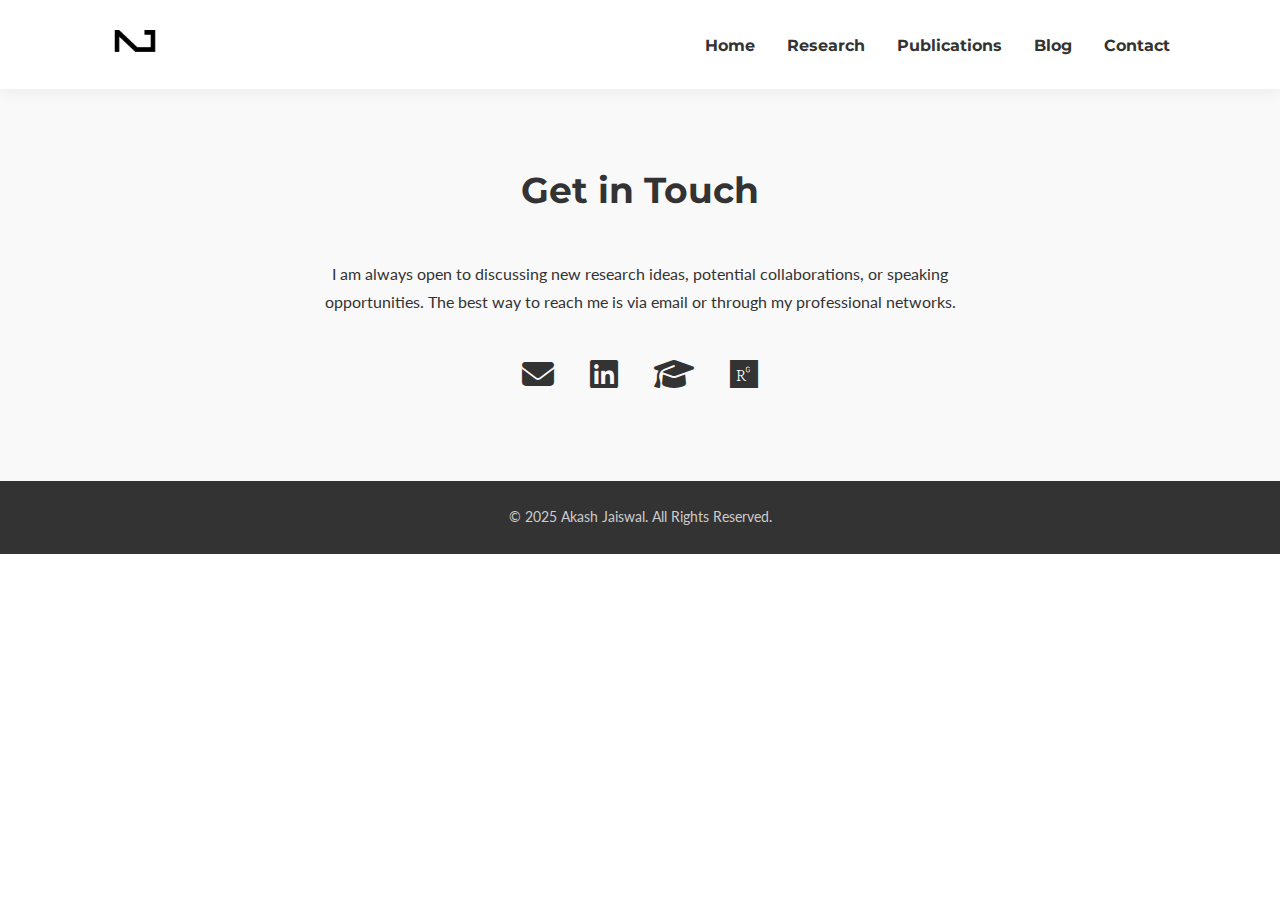
<file: contact.html>
<!DOCTYPE html>
<html lang="en">
<head>
    <meta charset="UTF-8">
    <meta name="viewport" content="width=device-width, initial-scale=1.0">
    <title>Contact | Akash Jaiswal</title>
    <link rel="stylesheet" href="style.css">
    <link rel="preconnect" href="https://fonts.googleapis.com">
    <link rel="preconnect" href="https://fonts.gstatic.com" crossorigin>
    <link href="https://fonts.googleapis.com/css2?family=Lato:wght@400;700&family=Montserrat:wght@600;700&display=swap" rel="stylesheet">
    <link rel="stylesheet" href="https://cdnjs.cloudflare.com/ajax/libs/font-awesome/6.5.1/css/all.min.css">
</head>
<body>

    <header>
        <div class="container">
            <a href="index.html" class="logo-link">
                <img src="Logo_AJ.png" alt="Akash Jaiswal Logo" class="logo">
            </a>
            <nav>
                <ul>
                    <li><a href="index.html">Home</a></li>
                    <li><a href="research.html">Research</a></li>
                    <li><a href="publications.html">Publications</a></li>
                    <li><a href="blog.html">Blog</a></li>
                    <li><a href="contact.html" class="active-nav">Contact</a></li>
                </ul>
            </nav>
        </div>
    </header>

    <main>
        <section id="contact">
            <div class="container">
                <h2>Get in Touch</h2>
                <p>I am always open to discussing new research ideas, potential collaborations, or speaking opportunities. The best way to reach me is via email or through my professional networks.</p>
                <div class="contact-links">
                    <a href="mailto:akash.jaiswal.ecology@example.com" title="Email"><i class="fas fa-envelope"></i></a>
                    <a href="#" target="_blank" title="LinkedIn"><i class="fab fa-linkedin"></i></a>
                    <a href="#" target="_blank" title="Google Scholar"><i class="fas fa-graduation-cap"></i></a>
                    <a href="#" target="_blank" title="ResearchGate"><i class="fab fa-researchgate"></i></a>
                </div>
            </div>
        </section>
    </main>

    <footer>
        <div class="container">
            <p>&copy; 2025 Akash Jaiswal. All Rights Reserved.</p>
        </div>
    </footer>

</body>
</html>
</file>
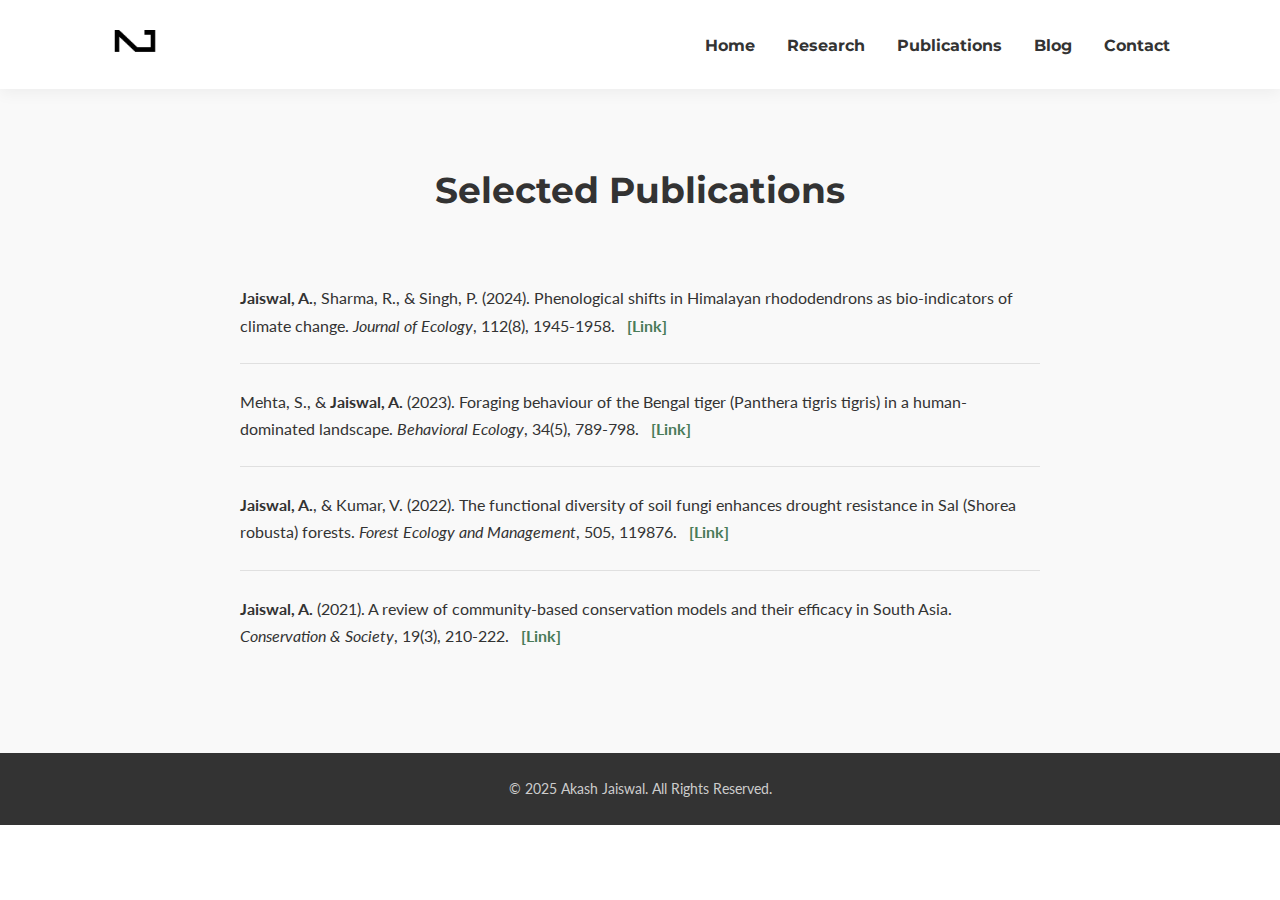
<file: publications.html>
<!DOCTYPE html>
<html lang="en">
<head>
    <meta charset="UTF-8">
    <meta name="viewport" content="width=device-width, initial-scale=1.0">
    <title>Publications | Akash Jaiswal</title>
    <link rel="stylesheet" href="style.css">
    <link rel="preconnect" href="https://fonts.googleapis.com">
    <link rel="preconnect" href="https://fonts.gstatic.com" crossorigin>
    <link href="https://fonts.googleapis.com/css2?family=Lato:wght@400;700&family=Montserrat:wght@600;700&display=swap" rel="stylesheet">
    <link rel="stylesheet" href="https://cdnjs.cloudflare.com/ajax/libs/font-awesome/6.5.1/css/all.min.css">
</head>
<body>

    <header>
        <div class="container">
            <a href="index.html" class="logo-link">
                <img src="Logo_AJ.png" alt="Akash Jaiswal Logo" class="logo">
            </a>
            <nav>
                <ul>
                    <li><a href="index.html">Home</a></li>
                    <li><a href="research.html">Research</a></li>
                    <li><a href="publications.html" class="active-nav">Publications</a></li>
                    <li><a href="blog.html">Blog</a></li>
                    <li><a href="contact.html">Contact</a></li>
                </ul>
            </nav>
        </div>
    </header>

    <main>
        <section id="publications">
            <div class="container">
                <h2>Selected Publications</h2>
                <ul class="publication-list">
                    <li>
                        <strong>Jaiswal, A.</strong>, Sharma, R., & Singh, P. (2024). Phenological shifts in Himalayan rhododendrons as bio-indicators of climate change. <em>Journal of Ecology</em>, 112(8), 1945-1958. 
                        <a href="#" target="_blank" class="pub-link">[Link]</a>
                    </li>
                    <li>
                        Mehta, S., & <strong>Jaiswal, A.</strong> (2023). Foraging behaviour of the Bengal tiger (Panthera tigris tigris) in a human-dominated landscape. <em>Behavioral Ecology</em>, 34(5), 789-798.
                        <a href="#" target="_blank" class="pub-link">[Link]</a>
                    </li>
                    <li>
                        <strong>Jaiswal, A.</strong>, & Kumar, V. (2022). The functional diversity of soil fungi enhances drought resistance in Sal (Shorea robusta) forests. <em>Forest Ecology and Management</em>, 505, 119876.
                        <a href="#" target="_blank" class="pub-link">[Link]</a>
                    </li>
                     <li>
                        <strong>Jaiswal, A.</strong> (2021). A review of community-based conservation models and their efficacy in South Asia. <em>Conservation & Society</em>, 19(3), 210-222.
                        <a href="#" target="_blank" class="pub-link">[Link]</a>
                    </li>
                </ul>
            </div>
        </section>
    </main>

    <footer>
        <div class="container">
            <p>&copy; 2025 Akash Jaiswal. All Rights Reserved.</p>
        </div>
    </footer>

</body>
</html>
</file>
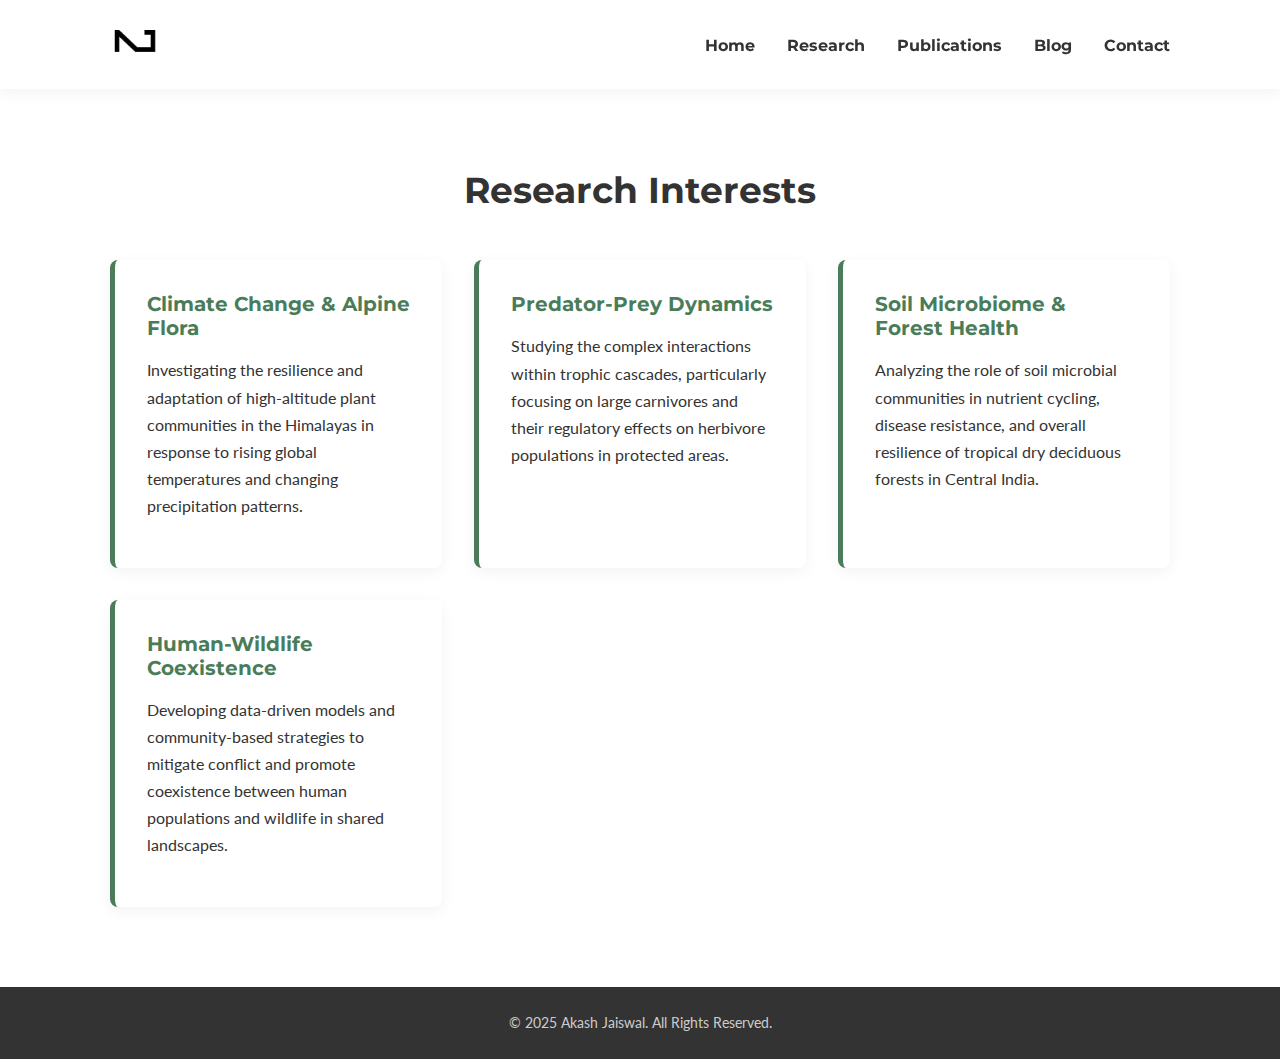
<file: research.html>
<!DOCTYPE html>
<html lang="en">
<head>
    <meta charset="UTF-8">
    <meta name="viewport" content="width=device-width, initial-scale=1.0">
    <title>Research | Akash Jaiswal</title>
    <link rel="stylesheet" href="style.css">
    <link rel="preconnect" href="https://fonts.googleapis.com">
    <link rel="preconnect" href="https://fonts.gstatic.com" crossorigin>
    <link href="https://fonts.googleapis.com/css2?family=Lato:wght@400;700&family=Montserrat:wght@600;700&display=swap" rel="stylesheet">
    <link rel="stylesheet" href="https://cdnjs.cloudflare.com/ajax/libs/font-awesome/6.5.1/css/all.min.css">
</head>
<body>

    <header>
        <div class="container">
            <a href="index.html" class="logo-link">
                <img src="Logo_AJ.png" alt="Akash Jaiswal Logo" class="logo">
            </a>
            <nav>
                <ul>
                    <li><a href="index.html">Home</a></li>
                    <li><a href="research.html" class="active-nav">Research</a></li>
                    <li><a href="publications.html">Publications</a></li>
                    <li><a href="blog.html">Blog</a></li>
                    <li><a href="contact.html">Contact</a></li>
                </ul>
            </nav>
        </div>
    </header>

    <main>
        <section id="research">
            <div class="container">
                <h2>Research Interests</h2>
                <div class="research-grid">
                    <div class="research-card">
                        <h3>Climate Change & Alpine Flora</h3>
                        <p>Investigating the resilience and adaptation of high-altitude plant communities in the Himalayas in response to rising global temperatures and changing precipitation patterns.</p>
                    </div>
                    <div class="research-card">
                        <h3>Predator-Prey Dynamics</h3>
                        <p>Studying the complex interactions within trophic cascades, particularly focusing on large carnivores and their regulatory effects on herbivore populations in protected areas.</p>
                    </div>
                    <div class="research-card">
                        <h3>Soil Microbiome & Forest Health</h3>
                        <p>Analyzing the role of soil microbial communities in nutrient cycling, disease resistance, and overall resilience of tropical dry deciduous forests in Central India.</p>
                    </div>
                     <div class="research-card">
                        <h3>Human-Wildlife Coexistence</h3>
                        <p>Developing data-driven models and community-based strategies to mitigate conflict and promote coexistence between human populations and wildlife in shared landscapes.</p>
                    </div>
                </div>
            </div>
        </section>
    </main>

    <footer>
        <div class="container">
            <p>&copy; 2025 Akash Jaiswal. All Rights Reserved.</p>
        </div>
    </footer>

</body>
</html>
</file>
<file: style.css>
/* --- TABLE OF CONTENTS ---
1. Root Variables & Global Resets
2. Typography & Utility Classes
3. Header & Navigation
4. Main Section Styles
5. Home (Hero) Section
6. Research Section
7. Publications Section
8. Blog Section
9. Contact Section
10. Footer
11. Responsive Design (Media Queries)
12. Modal Styles
13. CV Section Styles
*/

/* 1. Root Variables & Global Resets */
:root {
    --primary-green: #4A7C59;
    --primary-green-darker: #3a6247;
    --dark-text: #333333;
    --light-bg: #FFFFFF;
    --secondary-bg: #f9f9f9;
    --border-color: #e0e0e0;
    --shadow: 0 4px 15px rgba(0, 0, 0, 0.05);
    --font-heading: 'Montserrat', sans-serif;
    --font-body: 'Lato', sans-serif;
}

* {
    margin: 0;
    padding: 0;
    box-sizing: border-box;
}

html {
    scroll-behavior: smooth;
}

body {
    font-family: var(--font-body);
    line-height: 1.7;
    color: var(--dark-text);
    background-color: var(--light-bg);
}

/* 2. Typography & Utility Classes */
h1, h2, h3 {
    font-family: var(--font-heading);
    font-weight: 700;
    line-height: 1.2;
    margin-bottom: 1rem;
}

h1 {
    font-size: 3rem;
    color: var(--dark-text);
}

h2 {
    font-size: 2.25rem;
    text-align: center;
    margin-bottom: 3rem;
    color: var(--dark-text);
}

h3 {
    font-size: 1.25rem;
    color: var(--primary-green);
}

p {
    margin-bottom: 1rem;
}

a {
    color: var(--primary-green);
    text-decoration: none;
    transition: color 0.3s ease;
}

a:hover {
    color: var(--dark-text);
}

.container {
    max-width: 1100px;
    margin: 0 auto;
    padding: 0 20px;
}

/* 3. Header & Navigation */
header {
    background-color: var(--light-bg);
    box-shadow: var(--shadow);
    padding: 1rem 0;
    position: sticky;
    top: 0;
    z-index: 1000;
    width: 100%;
}

header .container {
    display: flex;
    justify-content: space-between;
    align-items: center;
}

.logo {
    height: 50px;
    width: auto;
}

nav ul {
    list-style: none;
    display: flex;
}

nav li {
    margin-left: 2rem;
}

nav a {
    color: var(--dark-text);
    font-weight: 700;
    font-family: var(--font-heading);
    padding: 0.5rem 0;
    border-bottom: 2px solid transparent;
    transition: color 0.3s ease, border-color 0.3s ease;
}

nav a:hover, nav a.active {
    color: var(--primary-green);
    border-bottom-color: var(--primary-green);
}

/* 4. Main Section Styles */
section {
    padding: 5rem 0;
}

/* Add alternating background colors for visual rhythm */
#cv, #publications, #contact {
    background-color: var(--secondary-bg);
}

/* 5. Home (Hero) Section */
#home {
    display: flex;
    align-items: center;
    justify-content: center;
    text-align: center;
    min-height: calc(100vh - 82px); /* Full height minus header */
    padding: 2rem 0;
}

.hero-content {
    max-width: 800px;
}

.subtitle {
    font-size: 1.5rem;
    font-weight: 600;
    font-family: var(--font-heading);
    color: #555;
    margin: 1rem 0;
}

.bio {
    font-size: 1.1rem;
    max-width: 700px;
    margin: 0 auto;
}

/* 6. Research Section */
.research-grid {
    display: grid;
    grid-template-columns: repeat(auto-fit, minmax(300px, 1fr));
    gap: 2rem;
}

.research-card {
    background-color: var(--light-bg);
    padding: 2rem;
    border-radius: 8px;
    border-left: 5px solid var(--primary-green);
    box-shadow: var(--shadow);
    transition: transform 0.3s ease, box-shadow 0.3s ease;
}

.research-card:hover {
    transform: translateY(-5px);
    box-shadow: 0 8px 20px rgba(0, 0, 0, 0.08);
}

/* 7. Publications Section */
.publication-list {
    list-style: none;
    max-width: 800px;
    margin: 0 auto;
}

.publication-list li {
    padding: 1.5rem 0;
    border-bottom: 1px solid var(--border-color);
}

.publication-list li:last-child {
    border-bottom: none;
}

.pub-link {
    font-weight: 700;
    margin-left: 0.5rem;
    white-space: nowrap;
}

/* 8. Blog Section */
/* New wrapper for carousel functionality */
.blog-carousel-wrapper {
    position: relative; /* For absolute positioning of arrows */
    margin: 0 auto; /* Center the wrapper */
    max-width: 1100px; /* Match container width for alignment */
    padding: 0 50px; /* Add padding for arrows not to overlap content initially */
}

.blog-grid {
    display: flex; /* Flexbox for horizontal layout */
    overflow-x: scroll; /* Keep scroll behavior for JS control */
    gap: 2rem; /* Spacing between blog posts */
    padding-bottom: 0; /* Remove padding if scrollbar is hidden */
    scroll-snap-type: x mandatory; /* Optional: for snapping behavior */
    -webkit-overflow-scrolling: touch; /* Optional: for smoother scrolling on iOS */
    
    /* Hide scrollbar for various browsers */
    scrollbar-width: none; /* Firefox */
    -ms-overflow-style: none;  /* IE and Edge */
}

/* Hide scrollbar for Webkit browsers (Chrome, Safari, Edge) */
.blog-grid::-webkit-scrollbar {
    display: none; /* Hide the scrollbar */
}

.blog-post {
    flex: 0 0 auto; /* Prevent items from shrinking, allow them to grow based on content */
    width: 320px; /* Explicit width for each blog post */
    background: var(--light-bg);
    border-radius: 8px;
    box-shadow: var(--shadow);
    overflow: hidden;
    display: flex;
    flex-direction: column;
    transition: transform 0.3s ease, box-shadow 0.3s ease;
    scroll-snap-align: start; /* Align items to the start of the scroll container */
}

.blog-post:hover {
    transform: translateY(-5px);
    box-shadow: 0 8px 20px rgba(0, 0, 0, 0.08);
}

.blog-image {
    width: 100%;
    height: 200px;
    object-fit: cover;
}

.blog-content {
    padding: 1.5rem;
    display: flex;
    flex-direction: column;
    flex-grow: 1; /* Makes cards in the same row equal height */
}

.post-meta {
    font-size: 0.85rem;
    color: #666;
    margin-bottom: 1rem;
}

.post-meta i {
    margin-right: 0.5rem;
    color: var(--primary-green);
}

.read-more-btn {
    display: inline-block;
    background-color: var(--primary-green);
    color: var(--light-bg);
    padding: 0.6rem 1.2rem;
    border-radius: 5px;
    font-weight: 700;
    text-transform: uppercase;
    font-size: 0.8rem;
    align-self: flex-start; /* Aligns button to the left */
    margin-top: auto; /* Pushes button to the bottom */
    transition: background-color 0.3s ease;
}

.read-more-btn:hover {
    background-color: var(--primary-green-darker);
    color: var(--light-bg);
}

/* Carousel Arrow Styles */
.carousel-arrow {
    position: absolute;
    top: 50%; /* Center vertically */
    transform: translateY(-50%); /* Adjust for perfect vertical centering */
    background-color: rgba(74, 124, 89, 0.8); /* Primary green with some transparency */
    color: var(--light-bg);
    border: none;
    padding: 1rem 0.8rem;
    cursor: pointer;
    z-index: 10; /* Ensure arrows are above blog posts */
    font-size: 1.5rem;
    border-radius: 50%; /* Make them circular */
    display: flex;
    align-items: center;
    justify-content: center;
    transition: background-color 0.3s ease, transform 0.3s ease, opacity 0.3s ease;
    box-shadow: var(--shadow); /* Add a subtle shadow */
}

.carousel-arrow:hover {
    background-color: var(--primary-green-darker);
    transform: translateY(-50%) scale(1.05);
}

.carousel-arrow:disabled {
    opacity: 0.5;
    cursor: not-allowed;
    background-color: rgba(74, 124, 89, 0.4);
}

.left-arrow {
    left: 0; /* Position left arrow to the left edge of the wrapper */
}

.right-arrow {
    right: 0; /* Position right arrow to the right edge of the wrapper */
}


/* 9. Contact Section */
#contact .container {
    text-align: center;
    max-width: 700px;
}

.contact-links {
    margin-top: 2rem;
}

.contact-links a {
    color: var(--dark-text);
    font-size: 2rem;
    margin: 0 1rem;
    transition: color 0.3s ease, transform 0.3s ease;
}

.contact-links a:hover {
    color: var(--primary-green);
    transform: scale(1.1);
}

/* 10. Footer */
footer {
    background-color: var(--dark-text);
    color: #ccc;
    text-align: center;
    padding: 1.5rem 0;
}

footer p {
    margin-bottom: 0;
    font-size: 0.9rem;
}

/* 11. Responsive Design (Media Queries) */
@media (max-width: 768px) {
    h1 {
        font-size: 2.5rem;
    }

    h2 {
        font-size: 1.75rem;
    }

    header .container {
        flex-direction: column;
        gap: 1rem;
    }
    
    nav ul {
        padding: 0;
        flex-wrap: wrap;
        justify-content: center;
        gap: 0.5rem;
    }

    nav li {
        margin: 0 0.5rem;
    }

    section {
        padding: 3rem 0;
    }

    #home {
        min-height: auto;
        padding: 4rem 0;
    }

    .blog-carousel-wrapper {
        padding: 0 30px; /* Reduce padding for smaller screens */
    }
    .carousel-arrow {
        font-size: 1.2rem;
        padding: 0.7rem 0.6rem;
    }
}

@media (max-width: 480px) {
    nav li {
        margin: 0 0.25rem;
    }
    
    nav a {
        font-size: 0.9rem;
        padding: 0.5rem;
    }
}

/* 12. Modal Styles */
.modal {
    display: none; /* Hidden by default */
    position: fixed; /* Stay in place */
    z-index: 1001; /* Sit on top (higher than header) */
    left: 0;
    top: 0;
    width: 100%; /* Full width */
    height: 100%; /* Full height */
    overflow: auto; /* Enable scroll if needed */
    background-color: rgba(0,0,0,0.6); /* Black w/ opacity */
    justify-content: center;
    align-items: center;
    padding: 20px; /* Padding around the modal content */
}

.modal-content {
    background-color: var(--light-bg);
    margin: auto; /* Center the modal vertically and horizontally */
    padding: 30px;
    border-radius: 8px;
    box-shadow: 0 5px 15px rgba(0,0,0,0.3);
    width: 90%; /* Adjust as needed */
    max-width: 700px; /* Max width for readability */
    position: relative;
    animation: fadeIn 0.3s ease-out; /* Optional fade-in animation */
    max-height: 90vh; /* Limit height to viewport height */
    overflow-y: auto; /* Enable scrolling for modal content */
}

.close-button {
    color: #aaa;
    float: right;
    font-size: 28px;
    font-weight: bold;
    position: absolute;
    top: 10px;
    right: 20px;
    cursor: pointer;
}

.close-button:hover,
.close-button:focus {
    color: var(--dark-text);
    text-decoration: none;
}

@keyframes fadeIn {
    from { opacity: 0; transform: translateY(-20px); }
    to { opacity: 1; transform: translateY(0); }
}

@media (max-width: 768px) {
    .modal-content {
        width: 95%;
        margin: 20px auto; /* Adjust margin for smaller screens */
    }
}

/* 13. Styles for new CV Section */
.cv-download-btn {
    display: inline-block;
    background-color: var(--primary-green);
    color: var(--light-bg);
    padding: 1rem 2rem;
    border-radius: 5px;
    font-weight: 700;
    font-family: var(--font-heading);
    text-transform: uppercase;
    font-size: 1rem;
    margin: 1rem 0 3rem 0;
    transition: background-color 0.3s ease, transform 0.3s ease;
}

.cv-download-btn:hover {
    background-color: var(--primary-green-darker);
    color: var(--light-bg);
    transform: translateY(-3px);
}

.cv-download-btn i {
    margin-right: 0.75rem;
}

.cv-highlights {
    display: grid;
    grid-template-columns: repeat(auto-fit, minmax(300px, 1fr));
    gap: 2rem;
    margin-top: 4rem;
    text-align: left;
}

.highlight-item h4 {
    font-family: var(--font-heading);
    font-size: 1.1rem;
    color: var(--dark-text);
    border-bottom: 2px solid var(--border-color);
    padding-bottom: 0.5rem;
    margin-bottom: 1rem;
}

.highlight-item ul {
    list-style-position: inside;
    padding-left: 0.5rem;
}

.highlight-item li {
    margin-bottom: 0.5rem;
}
</file>
